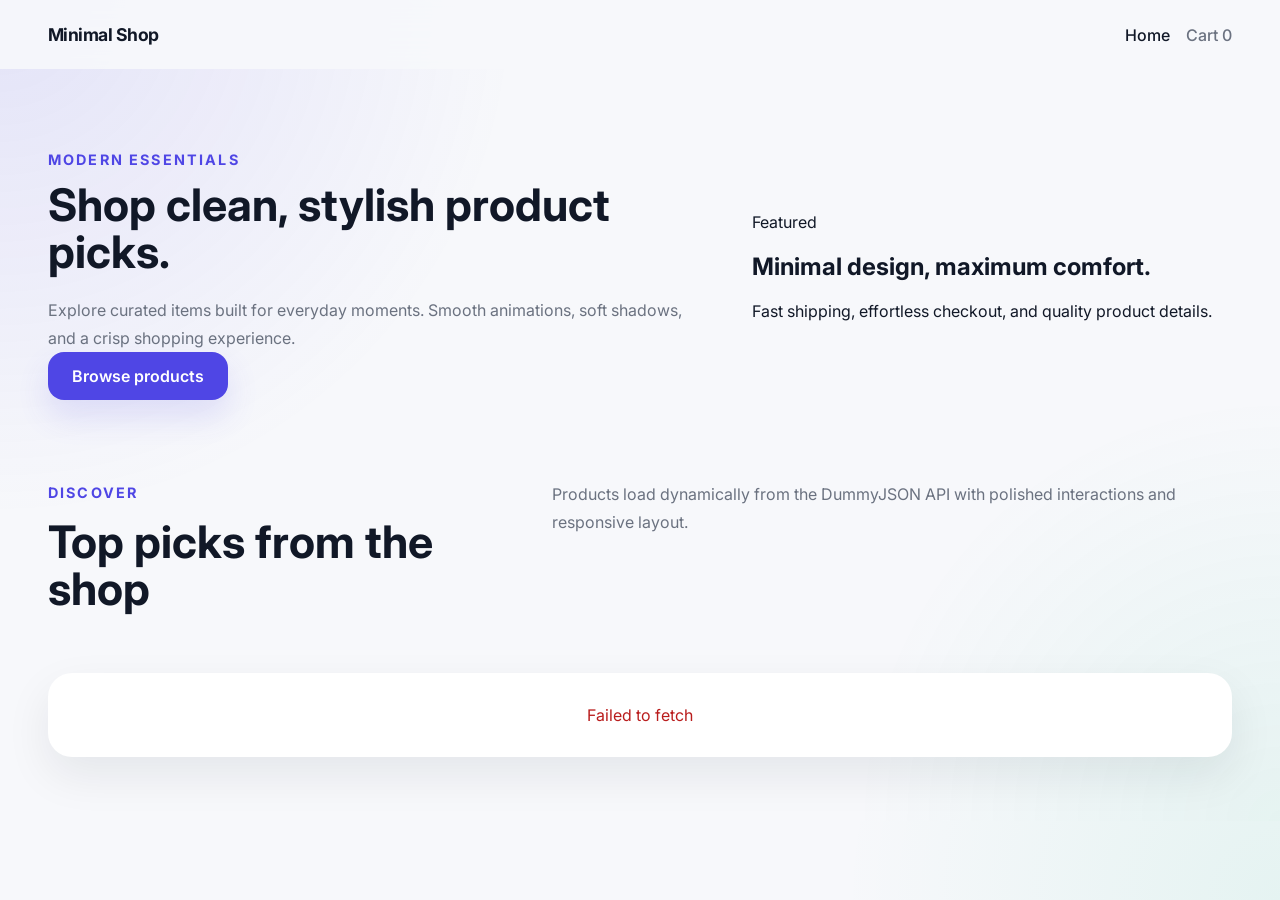
<file: index.html>
<!DOCTYPE html>
<html lang="en">
<head>
    <meta charset="UTF-8">
    <meta name="viewport" content="width=device-width, initial-scale=1.0">
    <title>Minimal Shop | Home</title>
    <link rel="preconnect" href="https://fonts.googleapis.com">
    <link rel="preconnect" href="https://fonts.gstatic.com" crossorigin>
    <link href="https://fonts.googleapis.com/css2?family=Inter:wght@400;500;600;700&display=swap" rel="stylesheet">
    <link rel="stylesheet" href="css/style.css">
</head>
<body class="page-fade">
    <header class="site-header">
        <div class="brand">
            <a href="index.html">Minimal Shop</a>
        </div>
        <nav class="nav-links">
            <a href="index.html" class="nav-link active">Home</a>
            <a href="cart.html" class="nav-link">Cart <span id="cart-count">0</span></a>
        </nav>
    </header>

    <main>
        <section class="hero-panel">
            <div class="hero-copy">
                <span class="eyebrow">Modern essentials</span>
                <h1>Shop clean, stylish product picks.</h1>
                <p>Explore curated items built for everyday moments. Smooth animations, soft shadows, and a crisp shopping experience.</p>
                <a href="#products" class="button button-primary">Browse products</a>
            </div>
            <div class="hero-card">
                <div class="product-highlight">
                    <span class="highlight-label">Featured</span>
                    <h2>Minimal design, maximum comfort.</h2>
                    <p>Fast shipping, effortless checkout, and quality product details.</p>
                </div>
            </div>
        </section>

        <section id="products" class="products-section">
            <div class="section-heading">
                <div>
                    <p class="eyebrow">Discover</p>
                    <h2>Top picks from the shop</h2>
                </div>
                <p>Products load dynamically from the DummyJSON API with polished interactions and responsive layout.</p>
            </div>

            <div id="loading" class="loading-state">
                <div class="spinner"></div>
                <p>Loading products...</p>
            </div>

            <div id="error-message" class="error-message hidden"></div>
            <div id="product-grid" class="product-grid"></div>
        </section>
    </main>

    <script type="module" src="js/main.js"></script>
</body>
</html>
</file>
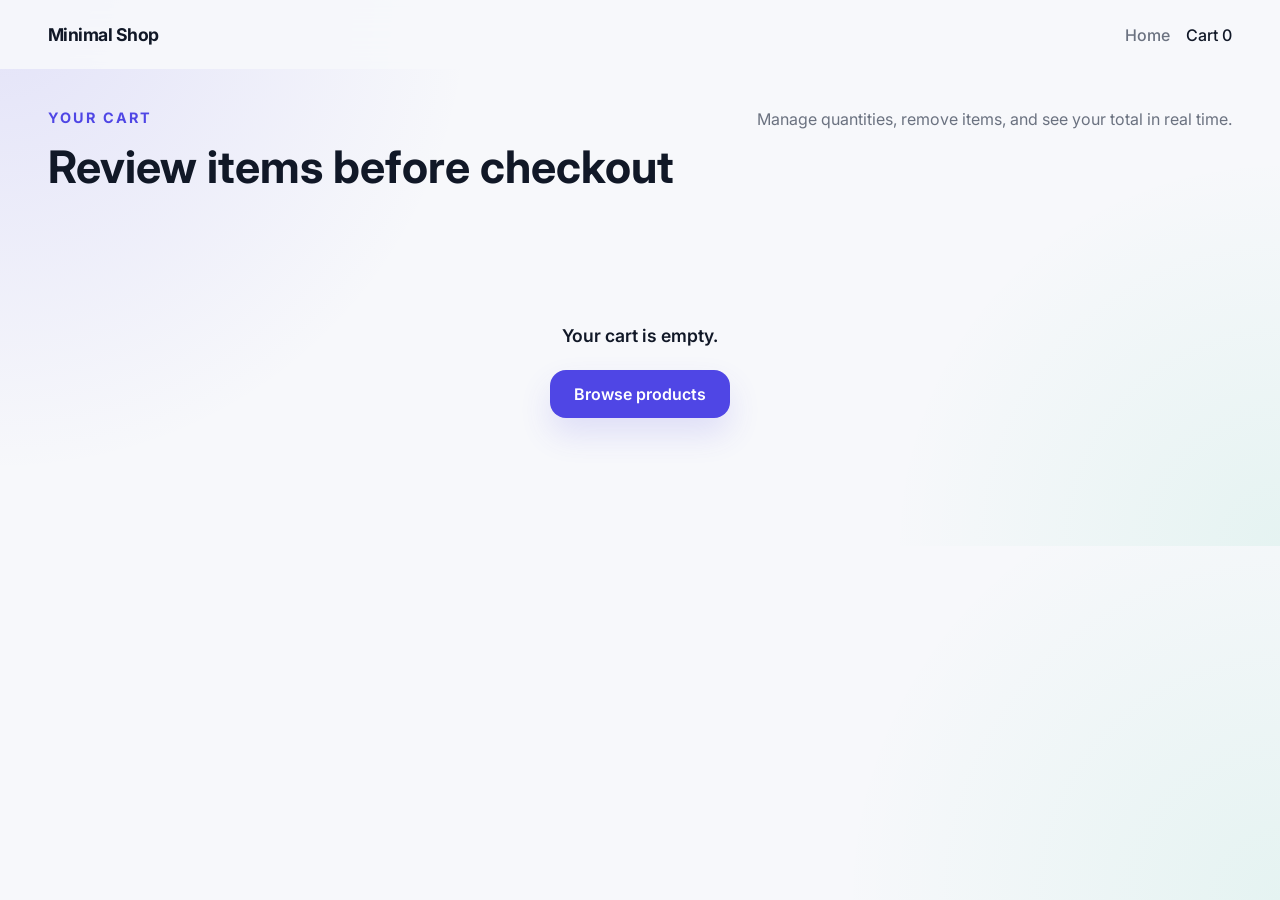
<file: cart.html>
<!DOCTYPE html>
<html lang="en">
<head>
    <meta charset="UTF-8">
    <meta name="viewport" content="width=device-width, initial-scale=1.0">
    <title>Minimal Shop | Cart</title>
    <link rel="preconnect" href="https://fonts.googleapis.com">
    <link rel="preconnect" href="https://fonts.gstatic.com" crossorigin>
    <link href="https://fonts.googleapis.com/css2?family=Inter:wght@400;500;600;700&display=swap" rel="stylesheet">
    <link rel="stylesheet" href="css/style.css">
</head>
<body class="page-fade">
    <header class="site-header">
        <div class="brand"><a href="index.html">Minimal Shop</a></div>
        <nav class="nav-links">
            <a href="index.html" class="nav-link">Home</a>
            <a href="cart.html" class="nav-link active">Cart <span id="cart-count">0</span></a>
        </nav>
    </header>

    <main class="cart-page">
        <section class="section-heading cart-heading">
            <div>
                <p class="eyebrow">Your cart</p>
                <h2>Review items before checkout</h2>
            </div>
            <p>Manage quantities, remove items, and see your total in real time.</p>
        </section>

        <div id="cart-empty" class="cart-empty hidden">
            <p>Your cart is empty.</p>
            <a href="index.html" class="button button-primary">Browse products</a>
        </div>

        <div id="cart-content" class="cart-content hidden">
            <div class="cart-items" id="cart-items"></div>
            <div class="cart-summary">
                <div class="summary-card">
                    <p class="eyebrow">Order summary</p>
                    <div class="summary-row">
                        <span>Subtotal</span>
                        <strong id="cart-total">$0.00</strong>
                    </div>
                    <button id="checkout-btn" class="button button-primary">Proceed to Checkout</button>
                </div>
            </div>
        </div>
    </main>

    <script type="module" src="js/cart.js"></script>
</body>
</html>
</file>
<file: css/style.css>
:root {
    color-scheme: light;
    --bg: #f7f8fb;
    --surface: #ffffff;
    --surface-soft: rgba(255, 255, 255, 0.86);
    --text: #111827;
    --muted: #6b7280;
    --primary: #4f46e5;
    --primary-soft: rgba(79, 70, 229, 0.12);
    --border: rgba(15, 23, 42, 0.08);
    --shadow: 0 18px 45px rgba(15, 23, 42, 0.08);
    --radius: 24px;
    font-family: 'Inter', sans-serif;
}

* {
    box-sizing: border-box;
}

html, body {
    margin: 0;
    min-height: 100%;
    background: radial-gradient(circle at top left, rgba(79, 70, 229, 0.12), transparent 34%),
                radial-gradient(circle at bottom right, rgba(16, 185, 129, 0.08), transparent 28%),
                var(--bg);
    color: var(--text);
}

body {
    overflow-x: hidden;
}

img {
    max-width: 100%;
    display: block;
}

a {
    color: inherit;
    text-decoration: none;
}

button {
    font: inherit;
}

.page-fade {
    animation: fadeIn 0.6s ease both;
}

.site-header {
    width: 100%;
    padding: 24px clamp(24px, 4vw, 48px);
    display: flex;
    justify-content: space-between;
    align-items: center;
    position: sticky;
    top: 0;
    background: rgba(247, 248, 251, 0.92);
    backdrop-filter: blur(16px);
    z-index: 10;
}

.brand a {
    font-size: 1.1rem;
    font-weight: 700;
    letter-spacing: -0.03em;
}

.nav-links {
    display: flex;
    gap: 1rem;
}

.nav-link {
    color: var(--muted);
    font-weight: 500;
    transition: color 0.2s ease;
}

.nav-link:hover,
.nav-link.active {
    color: var(--text);
}

.hero-panel {
    display: grid;
    grid-template-columns: 1.4fr 1fr;
    gap: 32px;
    align-items: center;
    padding: 80px clamp(24px, 4vw, 48px);
}

.hero-copy {
    max-width: 640px;
}

.hero-copy .eyebrow,
.section-heading .eyebrow {
    display: inline-block;
    margin-bottom: 14px;
    color: var(--primary);
    font-size: 0.9rem;
    text-transform: uppercase;
    letter-spacing: 0.15em;
    font-weight: 700;
}

.hero-copy h1,
.section-heading h2 {
    font-size: clamp(2.6rem, 3.5vw, 4rem);
    line-height: 1.05;
    margin: 0 0 20px;
}

.hero-copy p,
.section-heading p,
.product-description,
.cart-heading p,
.summary-card p {
    max-width: 680px;
    color: var(--muted);
    line-height: 1.75;
    margin: 0;
}

.button,
.button-primary,
.button-secondary {
    display: inline-flex;
    align-items: center;
    justify-content: center;
    border: none;
    border-radius: 16px;
    padding: 14px 24px;
    cursor: pointer;
    transition: transform 0.2s ease, box-shadow 0.2s ease, background-color 0.2s ease;
    text-decoration: none;
    font-weight: 600;
}

.button:hover,
.button-primary:hover,
.button-secondary:hover {
    transform: translateY(-1px);
}

.button-primary {
    background: var(--primary);
    color: white;
    box-shadow: 0 16px 32px rgba(79, 70, 229, 0.14);
}

.button-secondary {
    background: var(--surface);
    color: var(--text);
    border: 1px solid var(--border);
}

.products-section,
.product-page,
.cart-page {
    padding: 0 clamp(24px, 4vw, 48px) 64px;
}

.section-heading {
    display: flex;
    justify-content: space-between;
    align-items: flex-start;
    gap: 24px;
    margin-bottom: 32px;
}

.product-grid {
    display: grid;
    grid-template-columns: repeat(4, minmax(0, 1fr));
    gap: 28px;
}

.product-card {
    position: relative;
    background: var(--surface);
    border: 1px solid var(--border);
    border-radius: var(--radius);
    overflow: hidden;
    box-shadow: var(--shadow);
    transition: transform 0.25s ease, box-shadow 0.25s ease, border-color 0.25s ease;
}

.product-card:hover {
    transform: translateY(-8px);
    border-color: rgba(79, 70, 229, 0.2);
    box-shadow: 0 28px 60px rgba(15, 23, 42, 0.12);
}

.product-card a {
    color: inherit;
}

.product-thumb {
    aspect-ratio: 4 / 3;
    overflow: hidden;
    background: #f3f4f6;
}

.product-thumb img {
    width: 100%;
    height: 100%;
    object-fit: cover;
    transition: transform 0.35s ease;
}

.product-card:hover img {
    transform: scale(1.05);
}

.product-body {
    padding: 24px;
    display: grid;
    gap: 16px;
}

.product-title {
    font-size: 1rem;
    font-weight: 700;
    line-height: 1.4;
}

.product-price {
    font-size: 1.25rem;
    font-weight: 700;
    color: var(--text);
}

.product-rating {
    display: inline-flex;
    align-items: center;
    gap: 8px;
    color: var(--muted);
    font-size: 0.95rem;
}

.product-rating span {
    font-weight: 700;
    color: var(--text);
}

.loading-state,
.error-message,
.success-message {
    display: grid;
    place-items: center;
    gap: 16px;
    margin-top: 40px;
    padding: 32px;
    background: var(--surface);
    border-radius: 24px;
    box-shadow: var(--shadow);
}

.hidden {
    display: none !important;
}

.spinner {
    width: 56px;
    height: 56px;
    border: 6px solid rgba(79, 70, 229, 0.15);
    border-top-color: var(--primary);
    border-radius: 50%;
    animation: spin 1s linear infinite;
}

.error-message {
    color: #b91c1c;
}

.success-message {
    color: #064e3b;
}

.product-detail {
    display: grid;
    grid-template-columns: minmax(0, 1fr) minmax(330px, 420px);
    gap: 40px;
    align-items: start;
    margin-top: 36px;
}

.product-image-panel {
    border-radius: 32px;
    overflow: hidden;
    box-shadow: var(--shadow);
}

.product-image {
    width: 100%;
    height: auto;
    display: block;
}

.product-info-panel {
    background: var(--surface);
    border: 1px solid var(--border);
    border-radius: var(--radius);
    padding: 32px;
    box-shadow: var(--shadow);
}

.product-meta {
    display: flex;
    flex-wrap: wrap;
    gap: 16px;
    margin: 16px 0 26px;
}

.product-description {
    margin-bottom: 28px;
}

.product-stats {
    display: grid;
    grid-template-columns: repeat(3, minmax(0, 1fr));
    gap: 18px;
    margin-bottom: 30px;
}

.product-stats div {
    background: var(--surface-soft);
    padding: 18px;
    border-radius: 18px;
    text-align: center;
}

.product-stats span {
    display: block;
    color: var(--muted);
    margin-bottom: 8px;
    font-size: 0.9rem;
}

.product-stats strong {
    display: block;
    font-size: 1.05rem;
    color: var(--text);
}

.button-group {
    display: flex;
    flex-wrap: wrap;
    gap: 16px;
}

.cart-heading {
    margin-top: 36px;
}

.cart-empty,
.cart-content {
    margin-top: 28px;
}

.cart-empty {
    text-align: center;
    padding: 64px;
}

.cart-empty p {
    font-size: 1.1rem;
    font-weight: 600;
    margin-bottom: 24px;
}

.cart-items {
    display: grid;
    gap: 20px;
}

.cart-item {
    display: grid;
    grid-template-columns: 120px minmax(0, 1fr);
    gap: 24px;
    background: var(--surface);
    border: 1px solid var(--border);
    border-radius: 28px;
    padding: 22px;
    align-items: center;
}

.cart-item-image {
    width: 100%;
    aspect-ratio: 1 / 1;
    overflow: hidden;
    border-radius: 24px;
    background: #f3f4f6;
}

.cart-item-image img {
    width: 100%;
    height: 100%;
    object-fit: cover;
}

.cart-item-info {
    display: grid;
    gap: 12px;
}

.cart-item-title {
    font-size: 1rem;
    font-weight: 700;
}

.cart-item-meta {
    display: flex;
    align-items: center;
    justify-content: space-between;
    gap: 16px;
    flex-wrap: wrap;
    color: var(--muted);
}

.cart-item-price {
    font-weight: 700;
    color: var(--text);
}

.quantity-controller {
    display: inline-flex;
    align-items: center;
    gap: 10px;
    background: var(--surface-soft);
    border-radius: 999px;
    padding: 8px 10px;
}

.quantity-controller button {
    width: 36px;
    height: 36px;
    border-radius: 50%;
    border: none;
    background: var(--surface);
    color: var(--text);
    cursor: pointer;
    box-shadow: 0 8px 20px rgba(15, 23, 42, 0.06);
}

.quantity-controller span {
    min-width: 32px;
    text-align: center;
    font-weight: 700;
}

.remove-button {
    background: transparent;
    color: #b91c1c;
    padding: 0;
    font-weight: 700;
}

.cart-summary {
    margin-top: 32px;
    display: flex;
    justify-content: flex-end;
}

.summary-card {
    width: 100%;
    max-width: 420px;
    background: var(--surface);
    border: 1px solid var(--border);
    border-radius: 28px;
    padding: 28px;
    box-shadow: var(--shadow);
    display: grid;
    gap: 24px;
}

.summary-row {
    display: flex;
    justify-content: space-between;
    align-items: center;
    gap: 16px;
    color: var(--muted);
}

.summary-row strong {
    color: var(--text);
    font-size: 1.25rem;
}

@media (max-width: 980px) {
    .hero-panel,
    .product-detail {
        grid-template-columns: 1fr;
    }

    .product-grid {
        grid-template-columns: repeat(2, minmax(0, 1fr));
    }
}

@media (max-width: 720px) {
    .site-header {
        flex-direction: column;
        align-items: flex-start;
        gap: 18px;
    }

    .hero-panel {
        padding-top: 48px;
    }

    .product-grid {
        grid-template-columns: 1fr;
    }

    .cart-item {
        grid-template-columns: 1fr;
    }

    .cart-summary {
        justify-content: stretch;
    }
}

@keyframes spin {
    to { transform: rotate(360deg); }
}

@keyframes fadeIn {
    from { opacity: 0; transform: translateY(10px); }
    to { opacity: 1; transform: translateY(0); }
}
</file>
